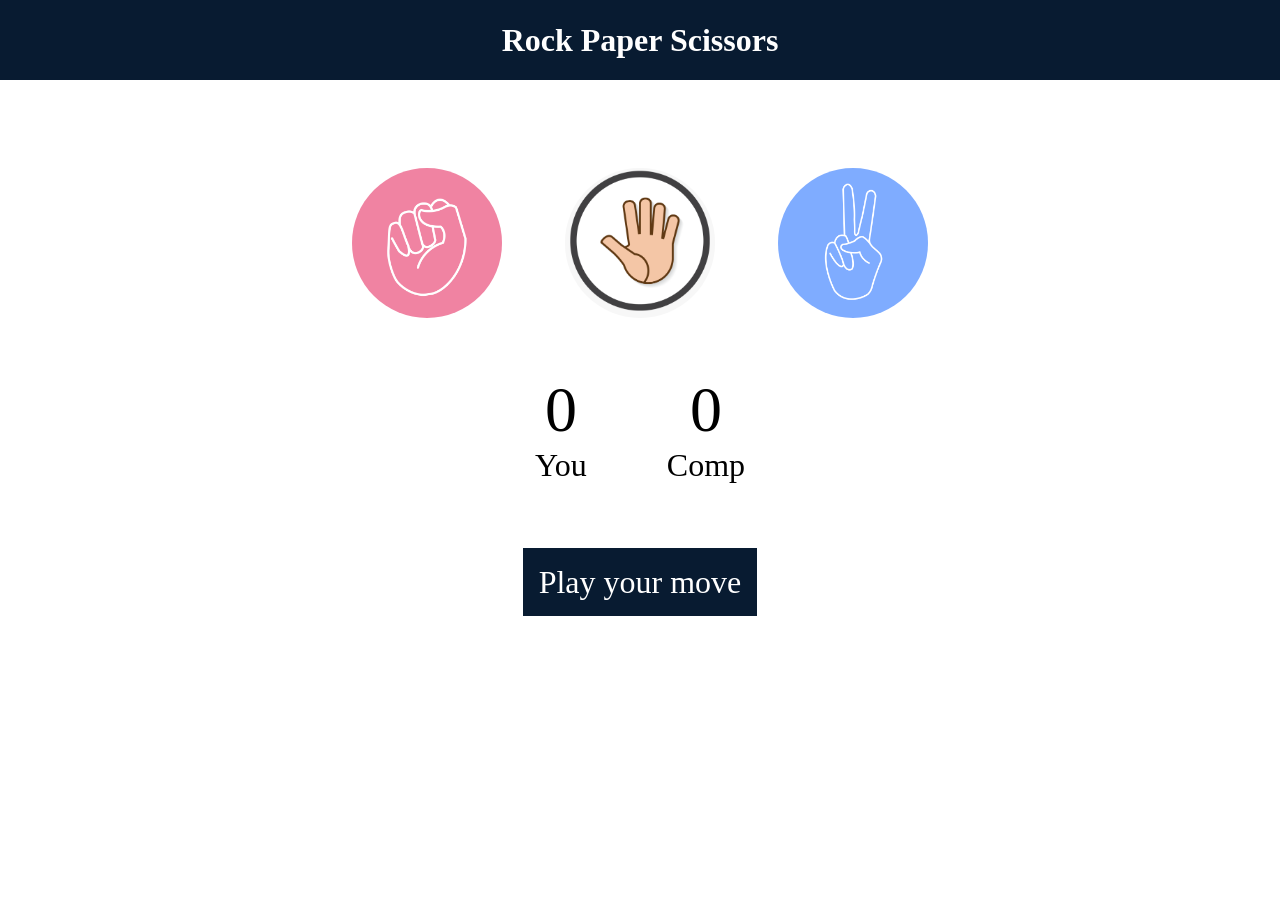
<file: index.html>
<!DOCTYPE html>
<html lang="en">
  <head>
    <meta charset="UTF-8" />
    <meta name="viewport" content="width=device-width, initial-scale=1.0" />
    <title>Rock Paper Scissors Game</title>
    <link rel="stylesheet" href="style.css" />
  </head>
  <body>
    <h1>Rock Paper Scissors</h1>
    <div class="choices">
      <div class="choice" id="rock">
        <img src="rock.png"  alt="Rock"/>
      </div>
      <div class="choice" id="paper">
        <img src="paper.png"  alt="Paper"/>
      </div>
      <div class="choice" id="scissors">
        <img src="scissors.png"  alt="Scissors"/>
      </div>
    </div>

    <div class="score-board">
      <div class="score">
        <p id="user-score">0</p>
        <p>You</p>
      </div>
      <div class="score">
        <p id="comp-score">0</p>
        <p>Comp</p>
      </div>
    </div>

    <div class="msg-container">
      <p id="msg">Play your move</p>
    </div>
    <script src="app.js"></script>
  </body>
</html>
</file>
<file: style.css>
* {
    margin: 0;
    padding: 0;
    text-align: center;
  }
  
  h1 {
    background-color: #081b31;
    color: #fff;
    height: 5rem;
    line-height: 5rem;
  }
  
  .choice {
    height: 165px;
    width: 165px;
    border-radius: 50%;
    display: flex;
    justify-content: center;
    align-items: center;
  }
  
  .choice:hover {
    cursor: pointer;
    background-color: #081b31;
  }
  
  img {
    height: 150px;
    width: 150px;
    object-fit: cover;
    border-radius: 50%;
  }
  
  .choices {
    display: flex;
    justify-content: center;
    align-items: center;
    gap: 3rem;
    margin-top: 5rem;
  }
  
  .score-board {
    display: flex;
    justify-content: center;
    align-items: center;
    font-size: 2rem;
    margin-top: 3rem;
    gap: 5rem;
  }
  
  #user-score,
  #comp-score {
    font-size: 4rem;
  }
  
  .msg-container {
    margin-top: 5rem;
  }
  
  #msg {
    background-color: #081b31;
    color: #fff;
    font-size: 2rem;
    display: inline;
    padding: 1rem;
    border-radius: 1rem;
  }
  .msg-container:hover {
    cursor: pointer;
  }
</file>
